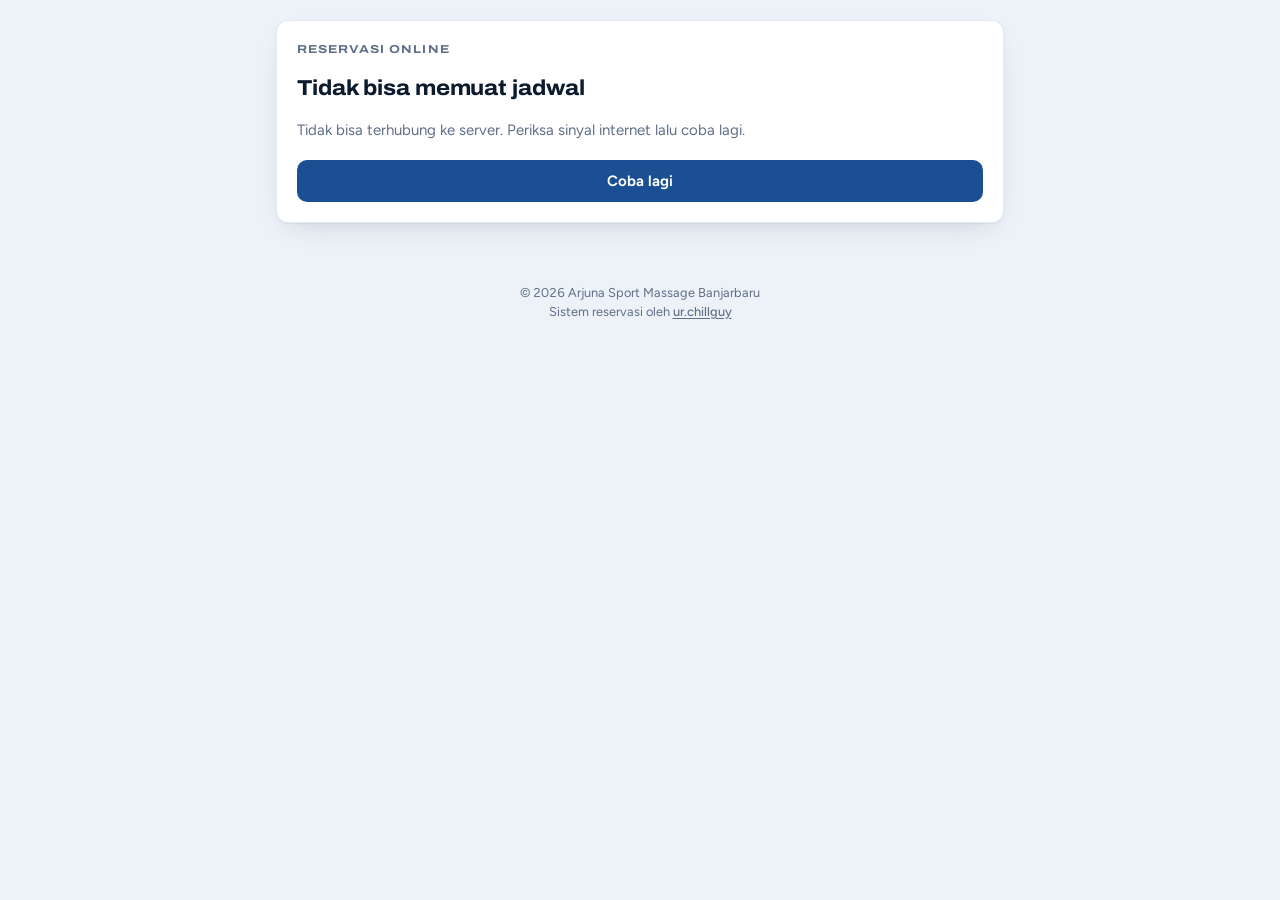
<file: index.html>
<!doctype html>
<html lang="id">
<head>
<meta charset="utf-8">
<meta name="viewport" content="width=device-width,initial-scale=1,viewport-fit=cover">
<title>Reservasi Arjuna Sport Massage Banjarbaru</title>
<meta name="theme-color" content="#0f2a4d">
<link rel="icon" type="image/png" href="favicon.png">
<link rel="preconnect" href="https://fonts.googleapis.com">
<link rel="preconnect" href="https://fonts.gstatic.com" crossorigin>
<link rel="stylesheet" href="https://fonts.googleapis.com/css2?family=Archivo:wdth,wght@62..125,500..800&family=Figtree:wght@400;500;600;700&display=swap">
<link rel="stylesheet" href="style.css">
</head>
<body>
<main id="app"></main>
<footer class="credit"><span>© 2026 Arjuna Sport Massage Banjarbaru</span><span>Sistem reservasi oleh <a href="https://www.instagram.com/ur.chillguy/" target="_blank" rel="noopener">ur.chillguy</a></span></footer>
<div id="tip" hidden></div>
<div id="toast" hidden></div>
<div id="sheet-root"></div>

<script>window.MODE="pasien"</script>
<script src="config.js"></script>
<script src="app.js"></script>
</body>
</html>
</file>
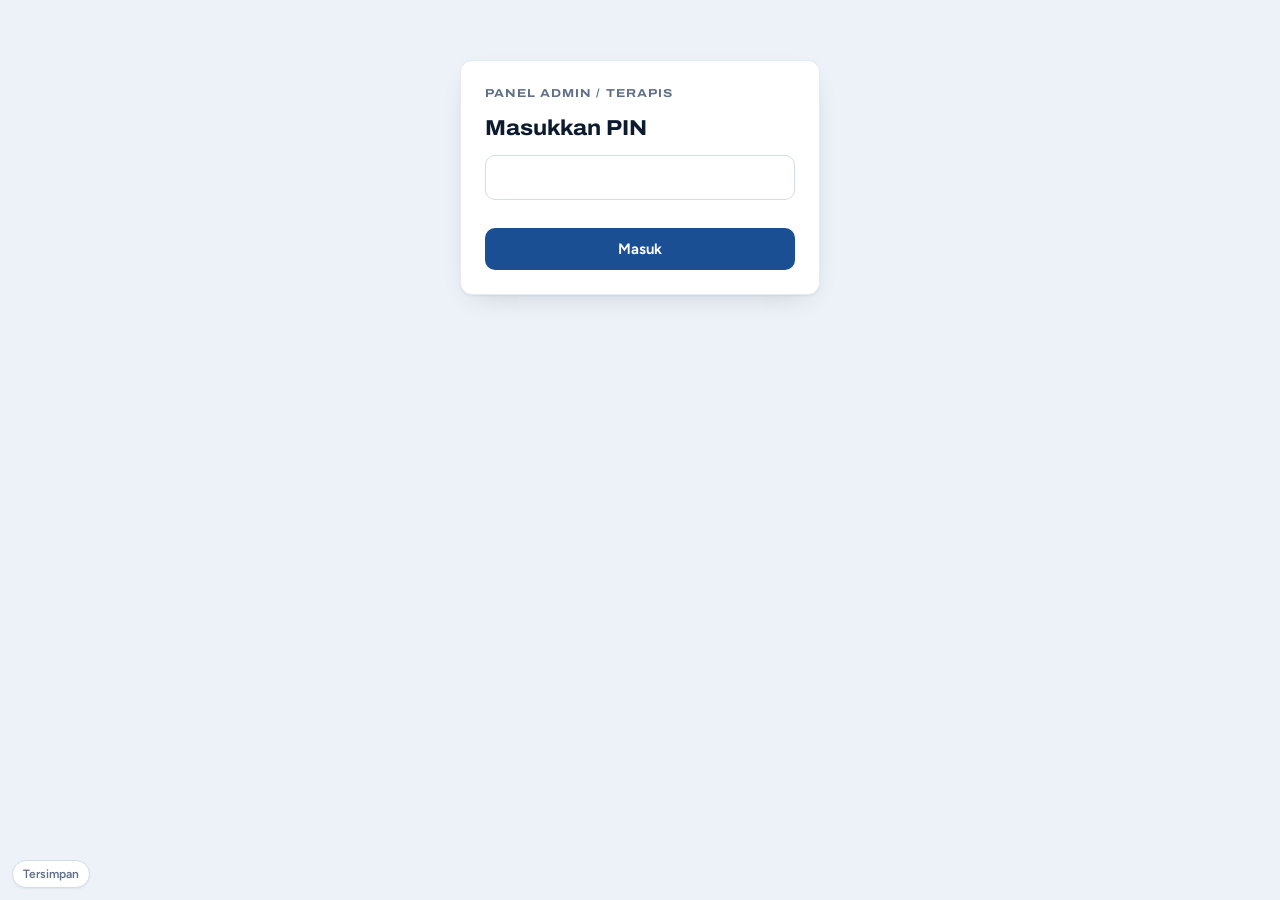
<file: admin/index.html>
<!doctype html>
<html lang="id">
<head>
<meta charset="utf-8">
<meta name="viewport" content="width=device-width,initial-scale=1,viewport-fit=cover">
<title>Admin Arjuna Sport Massage</title>
<meta name="theme-color" content="#0f2a4d">
<meta name="robots" content="noindex,nofollow">
<link rel="icon" type="image/png" href="../favicon.png">
<link rel="preconnect" href="https://fonts.googleapis.com">
<link rel="preconnect" href="https://fonts.gstatic.com" crossorigin>
<link rel="stylesheet" href="https://fonts.googleapis.com/css2?family=Archivo:wdth,wght@62..125,500..800&family=Figtree:wght@400;500;600;700&display=swap">
<link rel="stylesheet" href="../style.css">
</head>
<body>
<main id="app"></main>
<div id="tip" hidden></div>
<div id="toast" hidden></div>
<div id="sheet-root"></div>
<div id="sync" data-s="ok">Tersimpan</div>
<script>window.MODE="admin"</script>
<script src="../config.js"></script>
<script src="../app.js"></script>
</body>
</html>
</file>
<file: style.css>
:root{
  /* Layout: phone-first booking column for patients, sidebar console for the therapist. One bold mark: kinesio-tape strips in the header. */
  --bg:#EDF2F8; --surface:#FFFFFF; --surface-2:#F4F7FB; --sunk:#E3EAF3;
  --ink:#0D1B2E; --ink-2:#34465E; --muted:#5F6F87; --line:#D3DCE8; --line-2:#E5EBF3;
  --blue:#1B4F94; --blue-hi:#153F78; --blue-ink:#0F3468; --blue-soft:#DCE6F5; --blue-tint:#EAF0F8; --on-blue:#FFFFFF;
  --tape:#3A8595; --tape-edge:#2C6672; --gold:#DBBC77; --gold-ink:#8A6A1F; --hdr:#18232F; --hdr-hi:#1D3350; --hdr-fg:#E8EEF6; --hdr-mut:#B4C2D4;
  --ok:#14724A; --ok-soft:#DDF2E7; --warn:#8A5A00; --warn-soft:#FBEFD5; --bad:#B03229; --bad-soft:#FBE3E0;
  --s1:#2a78d6; --s2:#eb6834;
  --h0:#E9EFF7; --h1:#cde2fb; --h2:#9ec5f4; --h3:#6da7ec; --h4:#3987e5; --h5:#256abf; --h6:#184f95;
  --bar-bg:#0D1B2E; --bar-fg:#DCE6F3; --bar-mut:#8FA2BC;
  --shadow:0 1px 2px rgba(13,27,46,.06),0 10px 28px -14px rgba(13,27,46,.22);
  --f-d:'Archivo','Arial Narrow',system-ui,sans-serif;
  --f-b:'Figtree',system-ui,-apple-system,'Segoe UI',Roboto,sans-serif;
  --r:12px;
}
@media (prefers-color-scheme: dark){:root:not([data-theme="light"]){
  --bg:#07101B; --surface:#0E1A2A; --surface-2:#122136; --sunk:#0A1524;
  --ink:#E6EDF7; --ink-2:#C2CEDE; --muted:#8FA0B6; --line:#26384F; --line-2:#1A2A40;
  --blue:#4F8FF2; --blue-hi:#6DA3F6; --blue-ink:#A3C6FF; --blue-soft:#17305A; --blue-tint:#0F2038; --on-blue:#06142A;
  --tape:#3A8595; --tape-edge:#2C6672; --gold:#DBBC77; --gold-ink:#DBBC77; --hdr:#18232F; --hdr-hi:#1D3350; --hdr-fg:#E8EEF6; --hdr-mut:#B4C2D4;
  --ok:#53C892; --ok-soft:#0F2E20; --warn:#E8B44A; --warn-soft:#332608; --bad:#F2837A; --bad-soft:#3A1715;
  --s1:#3987e5; --s2:#d95926;
  --h0:#122136; --h1:#163056; --h2:#1c4479; --h3:#256abf; --h4:#3987e5; --h5:#6da7ec; --h6:#b7d3f6;
  --bar-bg:#03080F; --bar-fg:#C9D6E6; --bar-mut:#7E8FA6;
  --shadow:0 1px 2px rgba(0,0,0,.4),0 10px 28px -14px rgba(0,0,0,.7);
  color-scheme:dark;
}}
:root[data-theme="dark"]{
  --bg:#07101B; --surface:#0E1A2A; --surface-2:#122136; --sunk:#0A1524;
  --ink:#E6EDF7; --ink-2:#C2CEDE; --muted:#8FA0B6; --line:#26384F; --line-2:#1A2A40;
  --blue:#4F8FF2; --blue-hi:#6DA3F6; --blue-ink:#A3C6FF; --blue-soft:#17305A; --blue-tint:#0F2038; --on-blue:#06142A;
  --tape:#3A8595; --tape-edge:#2C6672; --gold:#DBBC77; --gold-ink:#DBBC77; --hdr:#18232F; --hdr-hi:#1D3350; --hdr-fg:#E8EEF6; --hdr-mut:#B4C2D4;
  --ok:#53C892; --ok-soft:#0F2E20; --warn:#E8B44A; --warn-soft:#332608; --bad:#F2837A; --bad-soft:#3A1715;
  --s1:#3987e5; --s2:#d95926;
  --h0:#122136; --h1:#163056; --h2:#1c4479; --h3:#256abf; --h4:#3987e5; --h5:#6da7ec; --h6:#b7d3f6;
  --bar-bg:#03080F; --bar-fg:#C9D6E6; --bar-mut:#7E8FA6;
  --shadow:0 1px 2px rgba(0,0,0,.4),0 10px 28px -14px rgba(0,0,0,.7);
  color-scheme:dark;
}
*{box-sizing:border-box}
html{-webkit-text-size-adjust:100%}
body{background:var(--bg);color:var(--ink);font-family:var(--f-b);font-size:15px;line-height:1.5;margin:0;font-variant-numeric:tabular-nums}
body::before{content:"";position:fixed;inset:0 0 auto;height:env(safe-area-inset-top,0px);z-index:40;background:var(--bar-bg)}
.gut{padding-left:max(16px,env(safe-area-inset-left,0px));padding-right:max(16px,env(safe-area-inset-right,0px))}
h1,h2,h3,h4{font-family:var(--f-d);font-stretch:108%;margin:0;line-height:1.15;text-wrap:balance;letter-spacing:-.005em}
h2{font-size:1.35rem;font-weight:750}
h3{font-size:1.05rem;font-weight:700}
h4{font-size:.95rem;font-weight:700}
p{margin:0}
small,.muted{color:var(--muted)}
a{color:var(--blue)}
button{font:inherit;color:inherit}
:focus-visible{outline:2px solid var(--blue);outline-offset:2px}
.ic{width:1em;height:1em;fill:none;stroke:currentColor;stroke-width:2;stroke-linecap:round;stroke-linejoin:round;flex:none;vertical-align:-.125em}
.eyebrow{font-family:var(--f-d);font-stretch:118%;font-weight:700;font-size:.72rem;letter-spacing:.09em;text-transform:uppercase;color:var(--muted)}
.num{font-family:var(--f-d);font-stretch:100%;font-variant-numeric:tabular-nums}

/* ---------- demo bar */
.demo-bar{position:sticky;top:env(safe-area-inset-top,0px);z-index:30;background:var(--bar-bg);color:var(--bar-fg)}
.demo-bar .inner{max-width:1240px;margin:0 auto;display:flex;align-items:center;gap:12px;flex-wrap:wrap;padding-block:8px}
.demo-tag{font-family:var(--f-d);font-stretch:120%;font-weight:800;font-size:.7rem;letter-spacing:.12em;background:var(--tape);color:#fff;padding:3px 8px;border-radius:4px}
.demo-bar .note{font-size:.8rem;color:var(--bar-mut);flex:1 1 200px;min-width:0}
.switch{display:flex;background:rgba(255,255,255,.08);border-radius:999px;padding:3px}
.switch button{border:0;background:none;color:var(--bar-fg);padding:6px 14px;border-radius:999px;font-weight:600;font-size:.85rem;cursor:pointer}
.switch button[aria-pressed="true"]{background:var(--bar-fg);color:var(--bar-bg)}
.linkbtn{border:0;background:none;color:inherit;text-decoration:underline;text-underline-offset:3px;cursor:pointer;padding:4px 2px;font-size:.82rem}

/* ---------- controls */
.btn{display:inline-flex;align-items:center;justify-content:center;gap:8px;border:1px solid transparent;border-radius:10px;padding:10px 16px;font-weight:650;cursor:pointer;text-decoration:none;line-height:1.2;min-height:42px}
.btn-p{background:var(--blue);color:var(--on-blue)}
.btn-p:hover{background:var(--blue-hi)}
.btn-s{background:var(--surface);border-color:var(--line);color:var(--ink)}
.btn-s:hover{border-color:var(--blue);color:var(--blue-ink)}
.btn-g{background:none;color:var(--blue-ink);padding-inline:10px}
.btn-d{background:var(--bad-soft);color:var(--bad)}
.btn-ok{background:var(--ok);color:var(--surface)}
.btn-sm{min-height:34px;padding:6px 12px;font-size:.86rem;border-radius:8px}
.btn[disabled]{opacity:.45;cursor:not-allowed}
.btn-row{display:flex;flex-wrap:wrap;gap:8px}
.field{display:flex;flex-direction:column;gap:6px;min-width:0}
.field>span{font-weight:600;font-size:.9rem}
.field>small{font-size:.8rem}
.in,select.in,textarea.in{width:100%;font:inherit;color:var(--ink);background:var(--surface);border:1px solid var(--line);border-radius:10px;padding:10px 12px;min-height:44px}
textarea.in{min-height:84px;resize:vertical}
.in:focus{border-color:var(--blue);outline:2px solid var(--blue-soft);outline-offset:0}
.in.sm{min-height:36px;padding:6px 10px;border-radius:8px}
.grid2{display:grid;grid-template-columns:repeat(auto-fit,minmax(220px,1fr));gap:14px}
.chips{display:flex;flex-wrap:wrap;gap:8px}
.chip{border:1px solid var(--line);background:var(--surface);color:var(--ink-2);border-radius:999px;padding:7px 14px;font-size:.9rem;font-weight:550;cursor:pointer;display:inline-flex;align-items:center;gap:6px}
.chip:hover{border-color:var(--blue)}
.chip[aria-pressed="true"]{background:var(--blue-soft);border-color:var(--blue);color:var(--blue-ink)}
.chip.sm{padding:5px 11px;font-size:.84rem}
.check{display:flex;gap:10px;align-items:flex-start;font-size:.92rem;cursor:pointer}
.check input{width:20px;height:20px;margin-top:1px;accent-color:var(--blue);flex:none}
.err{color:var(--bad);font-size:.88rem;font-weight:600}
.note-box{background:var(--blue-tint);border:1px solid var(--blue-soft);border-radius:10px;padding:10px 12px;font-size:.88rem;color:var(--ink-2)}
.warn-box{background:var(--warn-soft);border-radius:10px;padding:10px 12px;font-size:.88rem;color:var(--ink)}
.warn-box .ic{color:var(--warn)}

/* pills */
.pill{display:inline-flex;align-items:center;gap:5px;font-size:.78rem;font-weight:650;padding:3px 9px;border-radius:999px;white-space:nowrap}
.pill-warn{background:var(--warn-soft);color:var(--warn)}
.pill-blue{background:var(--blue-soft);color:var(--blue-ink)}
.pill-ok{background:var(--ok-soft);color:var(--ok)}
.pill-bad{background:var(--bad-soft);color:var(--bad)}
.pill-neutral{background:var(--sunk);color:var(--muted)}
.flag{display:inline-flex;align-items:center;gap:4px;color:var(--bad);font-weight:650;font-size:.8rem}
.evt{display:inline-flex;align-items:center;gap:4px;color:var(--blue-ink);font-weight:600;font-size:.8rem}

/* ---------- patient */
.p-head{background:radial-gradient(120% 140% at 12% 40%,var(--hdr-hi) 0,var(--hdr) 62%);color:var(--hdr-fg);position:relative;overflow:hidden;border-bottom:3px solid var(--gold)}
.p-head .inner{max-width:760px;margin:0 auto;position:relative;padding-block:22px 22px;display:flex;flex-direction:column;gap:12px}
.p-head .eyebrow{color:var(--gold)}
.brand-row{display:flex;align-items:center;gap:clamp(12px,3.5vw,24px);position:relative}
.logo-mark{width:clamp(96px,28vw,150px);height:auto;flex:none;display:block;border-radius:18px;-webkit-mask-image:radial-gradient(closest-side,#000 70%,transparent 100%);mask-image:radial-gradient(closest-side,#000 70%,transparent 100%)}
.brand-txt{display:flex;flex-direction:column;gap:8px;min-width:0}
.tape{position:absolute;height:26px;border-radius:8px;background:
  repeating-linear-gradient(90deg,rgba(255,255,255,.10) 0 2px,transparent 2px 7px),
  repeating-linear-gradient(0deg,rgba(0,0,0,.06) 0 1px,transparent 1px 5px),var(--tape);
  box-shadow:inset 0 -2px 0 var(--tape-edge);opacity:.55;pointer-events:none}
.tape.t1{width:300px;right:-80px;top:14px;transform:rotate(-11deg)}
.tape.t2{width:220px;right:20px;top:44px;transform:rotate(7deg);opacity:.35}
.brand{font-family:var(--f-d);font-stretch:125%;font-weight:800;font-size:clamp(1.2rem,5.2vw,2.15rem);line-height:1.05;letter-spacing:.005em;text-transform:uppercase;position:relative;color:var(--gold);text-wrap:balance}
.brand-city{display:flex;align-items:center;gap:10px;font-family:var(--f-d);font-stretch:118%;font-weight:700;font-size:clamp(.78rem,3.2vw,1.05rem);letter-spacing:.14em;text-transform:uppercase;color:var(--hdr-fg)}
.brand-city i{flex:0 1 38px;height:1px;background:var(--gold);opacity:.7}
.brand-sub{font-size:1rem;color:var(--hdr-mut);max-width:46ch;position:relative}
.p-head .p-meta{color:var(--hdr-mut)}
@media (min-width:601px){.tape.t1{top:auto;bottom:64px;right:-90px}.tape.t2{top:auto;bottom:34px;right:-10px}}
.p-meta{display:flex;flex-wrap:wrap;gap:8px 16px;font-size:.88rem;color:var(--ink-2);position:relative}
.p-meta span{display:inline-flex;align-items:center;gap:6px}
.p-wrap{max-width:760px;margin:0 auto;padding-block:20px 48px;display:flex;flex-direction:column;gap:20px}
.card{background:var(--surface);border:1px solid var(--line-2);border-radius:var(--r);box-shadow:var(--shadow)}
.book{padding:20px;display:flex;flex-direction:column;gap:18px}
.steps{display:flex;gap:4px}
.steps i{flex:1;height:5px;border-radius:3px;background:var(--sunk)}
.steps i.on{background:var(--blue)}
.step-top{display:flex;justify-content:space-between;align-items:baseline;gap:12px;flex-wrap:wrap}
.sect{display:flex;flex-direction:column;gap:10px}
.sect+.sect{border-top:1px solid var(--line-2);padding-top:16px}
.svc-grid{display:grid;grid-template-columns:repeat(auto-fit,minmax(200px,1fr));gap:10px}
.svc{display:grid;grid-template-columns:auto 1fr;grid-template-rows:auto auto auto;gap:2px 14px;text-align:left;border:1.5px solid var(--line);background:var(--surface);border-radius:12px;padding:14px;cursor:pointer;align-items:start}
.svc:hover{border-color:var(--blue)}
.svc[aria-pressed="true"]{border-color:var(--blue);background:var(--blue-tint);box-shadow:inset 0 0 0 1px var(--blue)}
.svc-dur{grid-row:1/4;font-family:var(--f-d);font-stretch:85%;font-weight:800;font-size:1.9rem;line-height:1;color:var(--blue-ink);display:flex;flex-direction:column;align-items:center;min-width:44px}
.svc-dur small{font-size:.7rem;font-stretch:110%;letter-spacing:.06em;color:var(--muted);font-weight:700}
.svc-name{font-weight:700}
.svc-ket{font-size:.84rem;color:var(--muted);line-height:1.4}
.svc-price{font-family:var(--f-d);font-weight:700;font-size:.95rem;margin-top:4px}
.loc-grid{display:grid;grid-template-columns:repeat(auto-fit,minmax(220px,1fr));gap:10px}
.loc{display:flex;gap:12px;text-align:left;border:1.5px solid var(--line);background:var(--surface);border-radius:12px;padding:14px;cursor:pointer;align-items:flex-start}
.loc .ic{font-size:1.4rem;color:var(--blue);margin-top:2px}
.loc[aria-pressed="true"]{border-color:var(--blue);background:var(--blue-tint);box-shadow:inset 0 0 0 1px var(--blue)}
.loc b{display:block}
.loc small{display:block;font-size:.83rem;line-height:1.4}
.dates{display:flex;gap:8px;overflow-x:auto;padding-bottom:6px;scroll-snap-type:x proximity;-webkit-overflow-scrolling:touch}
.date{flex:none;width:76px;border:1.5px solid var(--line);background:var(--surface);border-radius:12px;padding:8px 6px;text-align:center;cursor:pointer;scroll-snap-align:start;display:flex;flex-direction:column;gap:1px}
.date .dn{font-size:.74rem;font-weight:700;color:var(--muted);text-transform:uppercase;letter-spacing:.05em}
.date .dd{font-family:var(--f-d);font-weight:800;font-size:1.45rem;line-height:1.1}
.date .ds{font-size:.72rem;color:var(--blue-ink);font-weight:650}
.date.off{background:var(--surface-2);cursor:not-allowed}
.date.off .dd{color:var(--muted)}
.date.off .ds{color:var(--muted)}
.date[aria-pressed="true"]{border-color:var(--blue);background:var(--blue);color:var(--on-blue)}
.date[aria-pressed="true"] .dn,.date[aria-pressed="true"] .ds{color:var(--on-blue)}
.slots{display:grid;grid-template-columns:repeat(auto-fill,minmax(112px,1fr));gap:8px}
.slot{border:1.5px solid var(--line);background:var(--surface);border-radius:10px;padding:9px 8px;cursor:pointer;display:flex;flex-direction:column;align-items:center;gap:0}
.slot b{font-family:var(--f-d);font-size:1.15rem;font-weight:750}
.slot small{font-size:.72rem;display:inline-flex;align-items:center;gap:4px}
.slot:hover:not([disabled]){border-color:var(--blue)}
.slot[aria-pressed="true"]{background:var(--blue);border-color:var(--blue);color:var(--on-blue)}
.slot[aria-pressed="true"] small{color:var(--on-blue)}
.slot[disabled]{cursor:not-allowed;background:var(--surface-2);border-style:dashed}
.slot[disabled] b{color:var(--muted);text-decoration:line-through;text-decoration-thickness:1px}
.slot.held small{color:var(--warn)}
.legend{display:flex;flex-wrap:wrap;gap:6px 16px;font-size:.8rem;color:var(--muted)}
.legend span{display:inline-flex;align-items:center;gap:6px}
.sw{width:12px;height:12px;border-radius:3px;display:inline-block;border:1.5px solid var(--line)}
.scale{display:grid;grid-template-columns:repeat(11,minmax(0,1fr));gap:4px}
.scale button{border:1px solid var(--line);background:var(--surface);border-radius:8px;padding:8px 0;font-family:var(--f-d);font-weight:700;cursor:pointer}
.scale button[aria-pressed="true"]{background:var(--blue);color:var(--on-blue);border-color:var(--blue)}
.scale-l{display:flex;justify-content:space-between;font-size:.76rem;color:var(--muted)}
.sub{border-left:3px solid var(--blue-soft);padding-left:14px;display:flex;flex-direction:column;gap:12px}
.nav-row{display:flex;justify-content:space-between;gap:10px;align-items:center;border-top:1px solid var(--line-2);padding-top:16px;flex-wrap:wrap}
.sum{display:grid;grid-template-columns:auto 1fr;gap:6px 16px;font-size:.92rem}
.sum dt{color:var(--muted)}
.sum dd{margin:0;font-weight:600;min-width:0}
.price-l{display:flex;justify-content:space-between;gap:10px;font-size:.92rem}
.price-l.tot{font-weight:750;font-size:1.05rem;border-top:1px dashed var(--line);padding-top:8px}
.pay-opts{display:grid;grid-template-columns:repeat(auto-fit,minmax(160px,1fr));gap:10px}
.info{display:grid;grid-template-columns:repeat(auto-fit,minmax(220px,1fr));gap:16px;padding:20px}
.info h3{margin-bottom:8px}
.info ul{margin:0;padding-left:18px;font-size:.9rem;color:var(--ink-2);display:flex;flex-direction:column;gap:4px}
.hours{width:100%;border-collapse:collapse;font-size:.9rem}
.hours td{padding:3px 0;vertical-align:top}
.hours td:last-child{text-align:right;color:var(--ink-2)}
.hours tr.today td{font-weight:700;color:var(--blue-ink)}

/* race bib booking code */
.bib{align-self:flex-start;background:var(--surface);color:var(--ink);border:1.5px solid var(--line);border-radius:10px;padding:14px 30px 12px;position:relative;text-align:center;box-shadow:var(--shadow)}
.bib::before,.bib::after{content:"";position:absolute;top:8px;width:7px;height:7px;border-radius:50%;background:var(--bg);border:1px solid var(--line)}
.bib::before{left:9px}.bib::after{right:9px}
.bib .pins::before,.bib .pins::after{content:"";position:absolute;bottom:8px;width:7px;height:7px;border-radius:50%;background:var(--bg);border:1px solid var(--line)}
.bib .pins::before{left:9px}.bib .pins::after{right:9px}
.bib .k{font-family:var(--f-d);font-stretch:118%;font-weight:800;font-size:1.8rem;letter-spacing:.04em;line-height:1}
.bib .l{font-size:.68rem;letter-spacing:.14em;text-transform:uppercase;color:var(--muted);font-weight:700;margin-top:4px}
.count{font-family:var(--f-d);font-weight:800;font-size:1.6rem;color:var(--warn)}
.qr-wrap{display:flex;gap:16px;align-items:center;flex-wrap:wrap}
.qr-img{width:min(240px,100%);aspect-ratio:1;object-fit:contain;border-radius:10px;background:#fff;border:1px solid var(--line);display:block}.qr-img.sm{width:140px}.qr-load{display:grid;place-items:center;color:var(--muted);font-size:.9rem}
.rek{display:flex;justify-content:space-between;align-items:center;gap:10px;padding:10px 12px;border:1px solid var(--line);border-radius:10px;flex-wrap:wrap}
.thumb{max-width:180px;border-radius:8px;border:1px solid var(--line)}
.tl{list-style:none;margin:0;padding:0;display:flex;flex-direction:column;gap:6px;font-size:.86rem}
.tl li{display:grid;grid-template-columns:110px 1fr;gap:10px}
.tl time{color:var(--muted)}

/* ---------- admin */
.a-wrap{max-width:1240px;margin:0 auto;display:grid;grid-template-columns:200px minmax(0,1fr);gap:24px;padding-block:20px 48px}
.a-nav{display:flex;flex-direction:column;gap:4px;position:sticky;top:calc(env(safe-area-inset-top,0px) + 64px);align-self:start}
.a-nav .who{padding:4px 10px 14px;display:flex;flex-direction:column;gap:2px}
.who-logo{width:100%;max-width:230px;height:auto;border-radius:8px;margin-bottom:8px;display:block}
.logo-wrap{margin:0;position:relative}
.logo-full{display:block;width:100%;max-width:560px;height:auto;border-radius:10px;box-shadow:0 10px 30px rgba(0,0,0,.35)}
.who-city{font-family:var(--f-d);font-stretch:118%;font-weight:700;font-size:.7rem;letter-spacing:.14em;text-transform:uppercase;color:var(--gold-ink)}
.a-nav .who b{font-family:var(--f-d);font-stretch:118%;font-weight:800;text-transform:uppercase;font-size:1.05rem;line-height:1.1}
.tab{border:0;background:none;text-align:left;padding:9px 12px;border-radius:9px;font-weight:600;color:var(--ink-2);cursor:pointer;display:flex;align-items:center;gap:10px;white-space:nowrap}
.tab:hover{background:var(--surface)}
.tab[aria-current="page"]{background:var(--surface);color:var(--blue-ink);box-shadow:var(--shadow)}
.tab .cnt{margin-left:auto;background:var(--warn-soft);color:var(--warn);font-size:.74rem;padding:1px 7px;border-radius:999px}
.a-main{display:flex;flex-direction:column;gap:18px;min-width:0}
.a-head{display:flex;justify-content:space-between;align-items:flex-end;gap:12px;flex-wrap:wrap}
.a-head h2{font-size:1.6rem}
.panel{background:var(--surface);border:1px solid var(--line-2);border-radius:var(--r);padding:18px;display:flex;flex-direction:column;gap:14px;min-width:0}
.panel.tight{padding:14px;gap:8px}
.panel-h{display:flex;justify-content:space-between;align-items:center;gap:10px;flex-wrap:wrap}
.cols{display:grid;grid-template-columns:minmax(0,1.35fr) minmax(0,1fr);gap:18px;align-items:start}
.kpis{display:grid;grid-template-columns:repeat(auto-fit,minmax(170px,1fr));gap:12px}
.kpis.k3{grid-template-columns:repeat(3,minmax(0,1fr))}
.kpi{background:var(--surface);border:1px solid var(--line-2);border-radius:var(--r);padding:14px 16px;display:flex;flex-direction:column;gap:4px;min-width:0}
.kpi .v{font-family:var(--f-d);font-weight:800;font-size:1.55rem;line-height:1.1}
.kpi .d{font-size:.8rem;color:var(--muted)}
.up{color:var(--ok);font-weight:700}.down{color:var(--bad);font-weight:700}
.rows{display:flex;flex-direction:column}
.row{display:grid;grid-template-columns:100px minmax(0,1fr) auto;gap:12px;align-items:center;padding:11px 4px;border:0;border-top:1px solid var(--line-2);background:none;text-align:left;cursor:pointer;width:100%}
.row:first-child{border-top:0}
.row:hover{background:var(--surface-2)}
.row .t{font-family:var(--f-d);font-weight:750;font-size:1rem;line-height:1.2;white-space:nowrap}
.row .t small{display:block;font-family:var(--f-b);font-weight:500;font-size:.75rem}
.row .m{min-width:0;display:flex;flex-direction:column;gap:2px}
.row .m b{overflow:hidden;text-overflow:ellipsis;white-space:nowrap}
.row .m .tags{display:flex;flex-wrap:wrap;gap:4px 10px;font-size:.8rem;color:var(--muted);align-items:center}
.row .r{display:flex;flex-direction:column;align-items:flex-end;gap:4px}
.day-h{font-size:.78rem;font-weight:700;letter-spacing:.06em;text-transform:uppercase;color:var(--muted);padding:14px 4px 4px}
.empty{padding:18px;text-align:center;color:var(--muted);font-size:.92rem;border:1px dashed var(--line);border-radius:10px}
.toolbar{display:flex;flex-wrap:wrap;gap:10px;align-items:center}
.toolbar .in{max-width:280px}
.seg{display:inline-flex;background:var(--sunk);border-radius:10px;padding:3px;flex-wrap:wrap}
.seg button{border:0;background:none;padding:6px 12px;border-radius:8px;font-weight:600;font-size:.85rem;color:var(--ink-2);cursor:pointer}
.seg button[aria-pressed="true"]{background:var(--surface);color:var(--blue-ink);box-shadow:0 1px 2px rgba(0,0,0,.08)}
.timeline{position:relative;margin-left:52px;border-left:1px solid var(--line)}
.tl-h{position:absolute;left:-52px;width:44px;text-align:right;font-size:.74rem;color:var(--muted);transform:translateY(-.6em)}
.tl-g{position:absolute;left:0;right:0;border-top:1px dashed var(--line-2)}
.tl-open{position:absolute;left:0;right:0;background:var(--blue-tint)}
.tl-b{position:absolute;left:8px;right:8px;border-radius:8px;padding:6px 10px;font-size:.84rem;overflow:hidden;cursor:pointer;border:1px solid var(--blue);background:var(--surface);text-align:left;display:flex;flex-direction:column;gap:1px;line-height:1.3}
.tl-b.MENUNGGU{border-color:var(--warn);border-style:dashed}
.tl-b.SELESAI{border-color:var(--line);color:var(--muted)}
.tl-b b{font-weight:700}
.tl-buf{position:absolute;left:8px;right:8px;border-radius:6px;background:repeating-linear-gradient(135deg,var(--sunk) 0 5px,transparent 5px 10px);font-size:.7rem;color:var(--muted);padding:0 8px;display:flex;align-items:center;overflow:hidden}
.tl-free{position:absolute;left:8px;right:8px;border:1.5px dashed var(--line);border-radius:8px;background:none;color:var(--muted);font-size:.82rem;cursor:pointer;text-align:left;padding:4px 10px}
.tl-free:hover{border-color:var(--blue);color:var(--blue-ink)}
.tl-blk{position:absolute;left:8px;right:8px;border-radius:8px;background:repeating-linear-gradient(45deg,var(--sunk) 0 6px,var(--surface-2) 6px 12px);font-size:.82rem;padding:4px 10px;display:flex;justify-content:space-between;align-items:flex-start;gap:8px;color:var(--ink-2)}
.tl-now{position:absolute;left:-6px;right:0;border-top:2px solid var(--bad);z-index:2}
.tl-now::before{content:"";position:absolute;left:0;top:-5px;width:8px;height:8px;border-radius:50%;background:var(--bad)}
.wk{display:grid;grid-template-columns:110px minmax(0,1fr) auto;gap:10px;align-items:center;padding:10px 0;border-top:1px solid var(--line-2)}
.wk:first-of-type{border-top:0}
.wk .blks{display:flex;flex-direction:column;gap:6px}
.wk .blk{display:flex;align-items:center;gap:6px;flex-wrap:wrap}
.wk .blk input{width:118px}
.preview{font-family:var(--f-d);font-weight:700;color:var(--blue-ink)}
.tbl-wrap{overflow-x:auto}
table.tbl{width:100%;border-collapse:collapse;font-size:.88rem}
.tbl th{text-align:left;font-weight:650;color:var(--muted);font-size:.78rem;text-transform:uppercase;letter-spacing:.04em;padding:6px 8px;border-bottom:1px solid var(--line)}
.tbl td{padding:7px 8px;border-bottom:1px solid var(--line-2);white-space:nowrap}
.tbl.wide{min-width:620px}
.tbl td.n,.tbl th.n{text-align:right}
.chart svg{width:100%;height:auto;display:block;overflow:visible}
.chart .grid{stroke:var(--line-2);stroke-width:1}
.chart .axis{fill:var(--muted);font-size:11px;font-family:var(--f-b)}
.chart .lbl{fill:var(--ink);font-size:11px;font-weight:700;font-family:var(--f-b)}
.chart .s1{fill:var(--s1)}.chart .s2{fill:var(--s2)}
.chart .bar{fill:var(--s1)}
.chart .gap{stroke:var(--surface);stroke-width:2}
.chart .hit{fill:transparent;cursor:pointer}
.chart .hit:hover+.hl,.chart .hl{pointer-events:none}
.lg{display:flex;gap:16px;flex-wrap:wrap;font-size:.84rem;color:var(--ink-2)}
.lg span{display:inline-flex;align-items:center;gap:6px}
.lg i{width:12px;height:12px;border-radius:3px;display:inline-block}
.hbar{display:grid;grid-template-columns:minmax(0,150px) minmax(0,1fr) auto;gap:10px;align-items:center;font-size:.88rem;padding:4px 0}
.hbar .tr{height:12px;background:var(--sunk);border-radius:4px;overflow:hidden}
.hbar .tr i{display:block;height:100%;background:var(--s1);border-radius:0 4px 4px 0}
.hbar .v{text-align:right;font-weight:650;white-space:nowrap}
.heat{display:grid;gap:3px;font-size:.72rem;color:var(--muted)}
.heat .c{height:24px;border-radius:4px;background:var(--h0)}
.heat .rl{display:flex;align-items:center}
.ramp{display:flex;align-items:center;gap:6px;font-size:.76rem;color:var(--muted)}
.ramp i{width:22px;height:10px;border-radius:2px;display:inline-block}
#tip{white-space:pre-line;position:fixed;z-index:80;background:var(--ink);color:var(--surface);font-size:.8rem;padding:6px 9px;border-radius:7px;pointer-events:none;max-width:240px;line-height:1.35;box-shadow:var(--shadow)}

/* sheet */
.scrim{position:fixed;inset:0;background:rgba(5,12,22,.5);z-index:60;display:flex;justify-content:flex-end}
.sheet{background:var(--bg);width:min(560px,100%);height:100%;overflow-y:auto;padding-top:env(safe-area-inset-top,0px);padding-bottom:env(safe-area-inset-bottom,0px);padding-right:env(safe-area-inset-right,0px);display:flex;flex-direction:column}
.sheet-h{position:sticky;top:0;background:var(--bg);z-index:2;display:flex;justify-content:space-between;align-items:center;gap:10px;padding:14px 18px;border-bottom:1px solid var(--line)}
.sheet-b{padding:16px 18px 40px;display:flex;flex-direction:column;gap:14px}
.x{border:0;background:var(--surface);border-radius:50%;width:38px;height:38px;cursor:pointer;display:grid;place-items:center;font-size:1.1rem}
.kv{display:grid;grid-template-columns:120px minmax(0,1fr);gap:6px 12px;font-size:.9rem}
.kv dt{color:var(--muted)}
.kv dd{margin:0;min-width:0;overflow-wrap:anywhere}
.flags{background:var(--bad-soft);border-radius:10px;padding:10px 12px;font-size:.88rem;display:flex;flex-direction:column;gap:4px}
.flags b{color:var(--bad);display:flex;gap:6px;align-items:center}
.flags ul{margin:0;padding-left:18px}
.evbox{background:var(--blue-tint);border-radius:10px;padding:10px 12px;font-size:.88rem}
.inline-pick{background:var(--surface);border:1px solid var(--blue);border-radius:10px;padding:12px;display:flex;flex-direction:column;gap:10px}
#toast{position:fixed;left:50%;bottom:calc(20px + env(safe-area-inset-bottom,0px));transform:translateX(-50%);background:var(--ink);color:var(--surface);padding:10px 16px;border-radius:10px;font-weight:600;font-size:.9rem;z-index:90;box-shadow:var(--shadow);max-width:calc(100% - 32px)}
.pin{max-width:360px;margin:60px auto;padding:24px;display:flex;flex-direction:column;gap:14px}

@media (max-width:880px){
  .a-wrap{grid-template-columns:minmax(0,1fr);gap:14px;padding-top:12px}
  .a-nav{position:static;flex-direction:row;overflow-x:auto;gap:4px;padding-bottom:4px}
  .a-nav .who{display:none}
  .cols{grid-template-columns:minmax(0,1fr)}
}
@media (max-width:520px){
  .book{padding:16px}
  .row{grid-template-columns:76px minmax(0,1fr);}
  .row .t{white-space:normal}
  .kpis.k3{grid-template-columns:repeat(2,minmax(0,1fr))}
  .row .r{grid-column:2;align-items:flex-start;flex-direction:row;flex-wrap:wrap}
  .kv{grid-template-columns:96px minmax(0,1fr)}
  .wk{grid-template-columns:minmax(0,1fr) auto}
  .wk .blks{grid-column:1/-1;grid-row:2}
  .hbar{grid-template-columns:minmax(0,110px) minmax(0,1fr) auto}
  .tape.t1{width:200px;right:-70px;top:-4px}
  .tape.t2{width:150px;right:-30px;top:20px}
  .kpi .v{font-size:clamp(1.1rem,5.4vw,1.55rem);overflow-wrap:anywhere}
  .tl li{grid-template-columns:90px 1fr}
}
@media (prefers-reduced-motion:no-preference){
  .slot,.chip,.date,.svc,.loc,.btn{transition:background-color .15s,border-color .15s,color .15s}
}

.credit{max-width:1240px;margin:0 auto;padding:12px max(16px,env(safe-area-inset-left,0px)) calc(16px + env(safe-area-inset-bottom,0px));display:flex;flex-direction:column;align-items:center;gap:0;font-size:.8rem;line-height:1.5;color:var(--muted);text-align:center}
.credit a{color:inherit;font-weight:500;text-decoration:underline;text-underline-offset:2px}
.credit a:hover{color:var(--blue)}
.credit .dot{display:none}
.log{white-space:pre-wrap;word-break:break-word;font-size:.78rem;background:var(--surface-2);border:1px solid var(--line);border-radius:8px;padding:10px;max-height:260px;overflow:auto;margin:0}
#sync{position:fixed;left:max(12px,env(safe-area-inset-left,0px));bottom:calc(12px + env(safe-area-inset-bottom,0px));z-index:25;font-size:.75rem;font-weight:600;padding:4px 10px;border-radius:999px;background:var(--surface);color:var(--muted);border:1px solid var(--line);box-shadow:var(--shadow)}
#sync[data-s="err"]{color:var(--warn);border-color:var(--warn)}
.tab-out{margin-top:8px;color:var(--muted)}
.btn[disabled]{opacity:.55;cursor:not-allowed}
</file>
